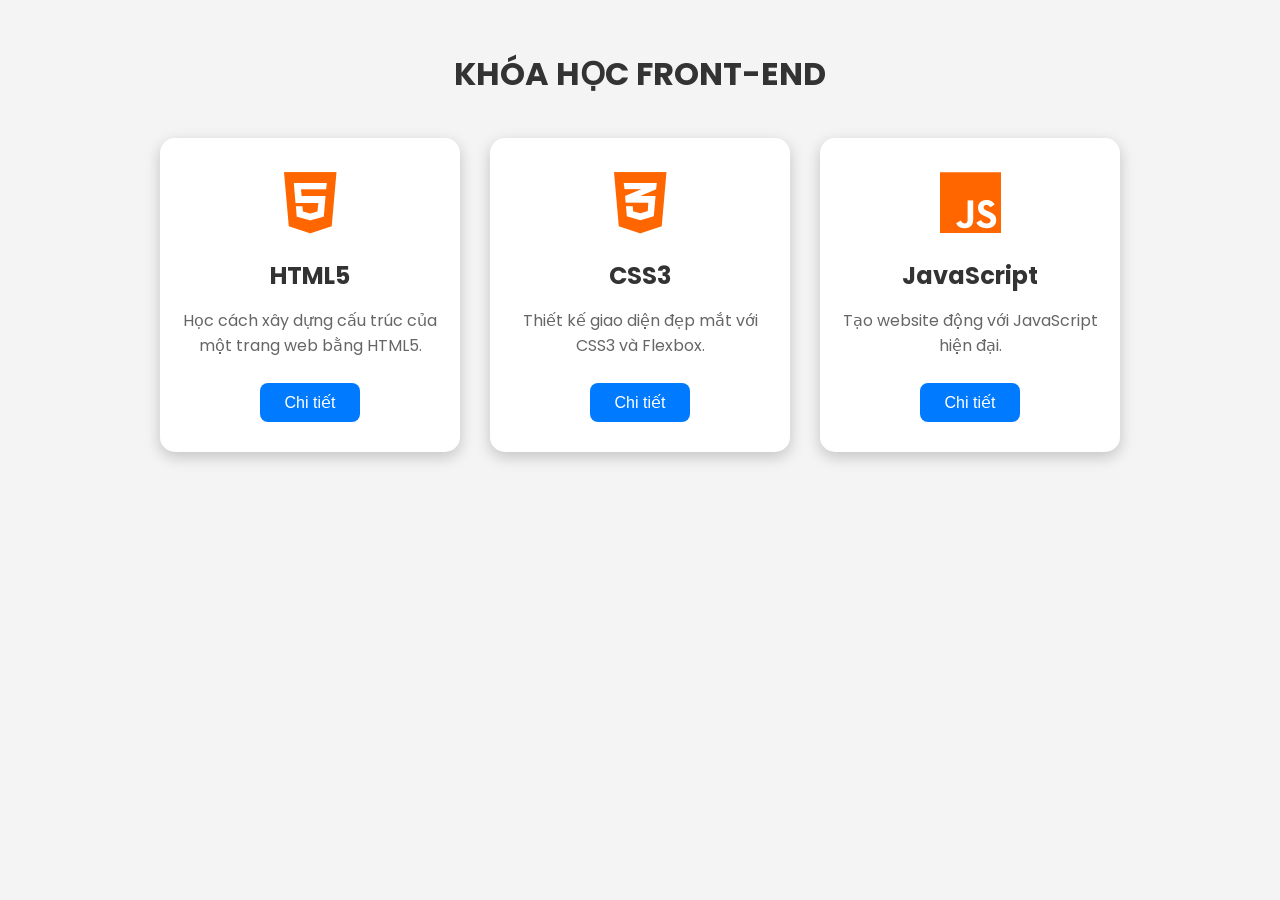
<file: btvl4/index.html>
<!doctype html>
<html lang="vi">
  <head>
    <meta charset="UTF-8" />
    <meta name="viewport" content="width=device-width, initial-scale=1.0" />
    <title>Khóa học Front-end</title>

    <!-- Google Font -->
    <link
      href="https://fonts.googleapis.com/css2?family=Poppins:wght@300;400;600&display=swap"
      rel="stylesheet"
    />

    <!-- Font Awesome -->
    <link
      rel="stylesheet"
      href="https://cdnjs.cloudflare.com/ajax/libs/font-awesome/6.5.2/css/all.min.css"
    />

    <link rel="stylesheet" href="style.css" />
  </head>
  <body>
    <h1>KHÓA HỌC FRONT-END</h1>

    <div class="container">
      <div class="card">
        <i class="fa-brands fa-html5 icon"></i>
        <h2>HTML5</h2>
        <p>Học cách xây dựng cấu trúc của một trang web bằng HTML5.</p>
        <button>Chi tiết</button>
      </div>

      <div class="card">
        <i class="fa-brands fa-css3-alt icon"></i>
        <h2>CSS3</h2>
        <p>Thiết kế giao diện đẹp mắt với CSS3 và Flexbox.</p>
        <button>Chi tiết</button>
      </div>

      <div class="card">
        <i class="fa-brands fa-js icon"></i>
        <h2>JavaScript</h2>
        <p>Tạo website động với JavaScript hiện đại.</p>
        <button>Chi tiết</button>
      </div>
    </div>
  </body>
</html>
</file>
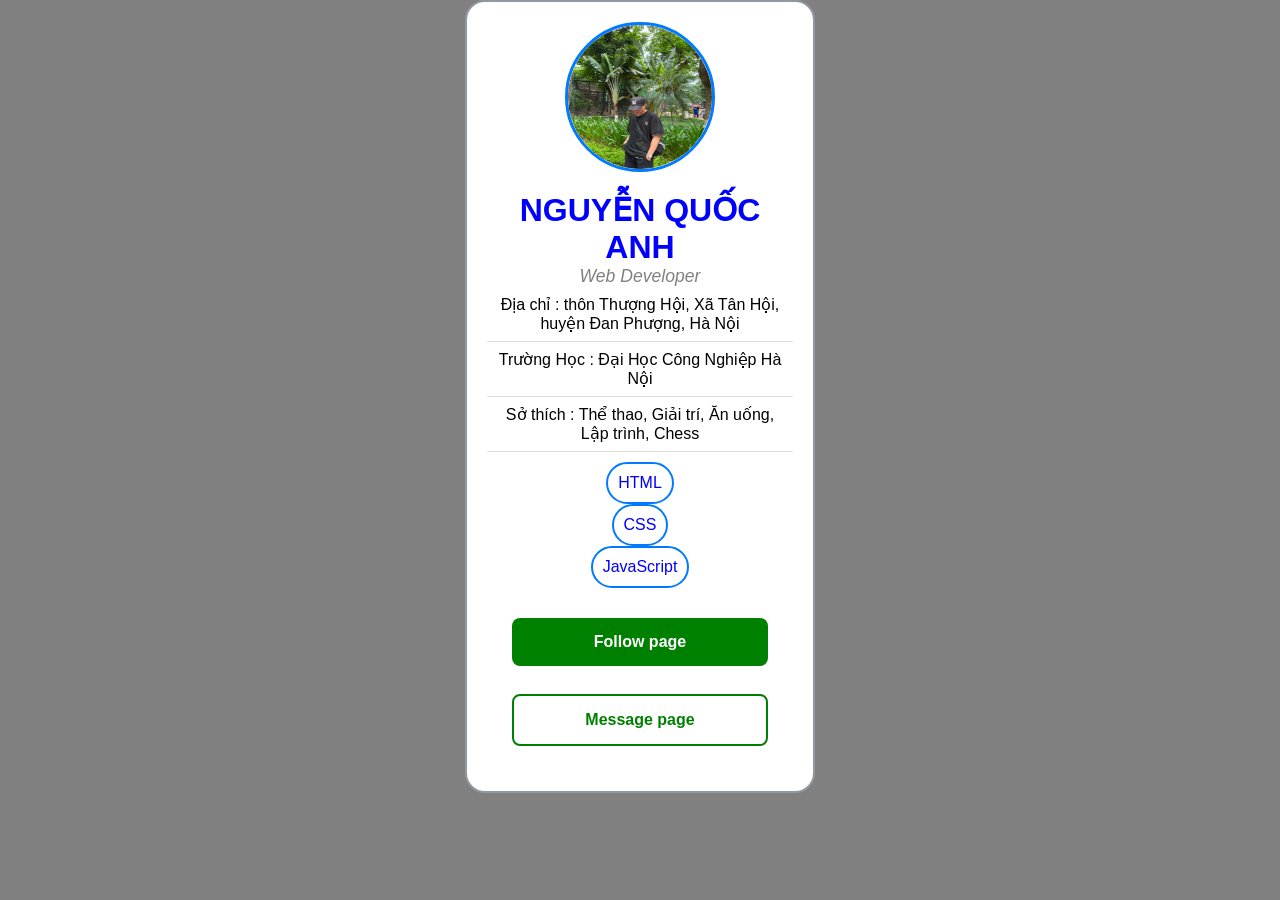
<file: btvn buoi3/index.html>
<!doctype html>
<html lang="en">
  <head>
    <meta charset="UTF-8" />
    <link rel="stylesheet" href="style.css" />
    <meta name="viewport" content="width=device-width, initial-scale=1.0" />
    <title>Personal card</title>
  </head>
  <body>
    <div class="card">
      <img src="/anh.jpg" alt="avatar" class="avt" />
      <div class="fullname">Nguyễn Quốc Anh</div>
      <div class="major">Web Developer</div>
      <div class="information">
        <p>Địa chỉ : thôn Thượng Hội, Xã Tân Hội, huyện Đan Phượng, Hà Nội</p>
        <p>Trường Học : Đại Học Công Nghiệp Hà Nội</p>
        <p>Sở thích : Thể thao, Giải trí, Ăn uống, Lập trình, Chess</p>
      </div>
      <div class="skills">
        <span class="skill">HTML</span><br />
        <span class="skill">CSS</span><br />
        <span class="skill">JavaScript</span>
      </div>
      <div class="button">
        <a href="#" class="button follow">Follow page</a><br />
        <a href="#" class="button message">Message page</a>
      </div>
    </div>
  </body>
</html>
</file>
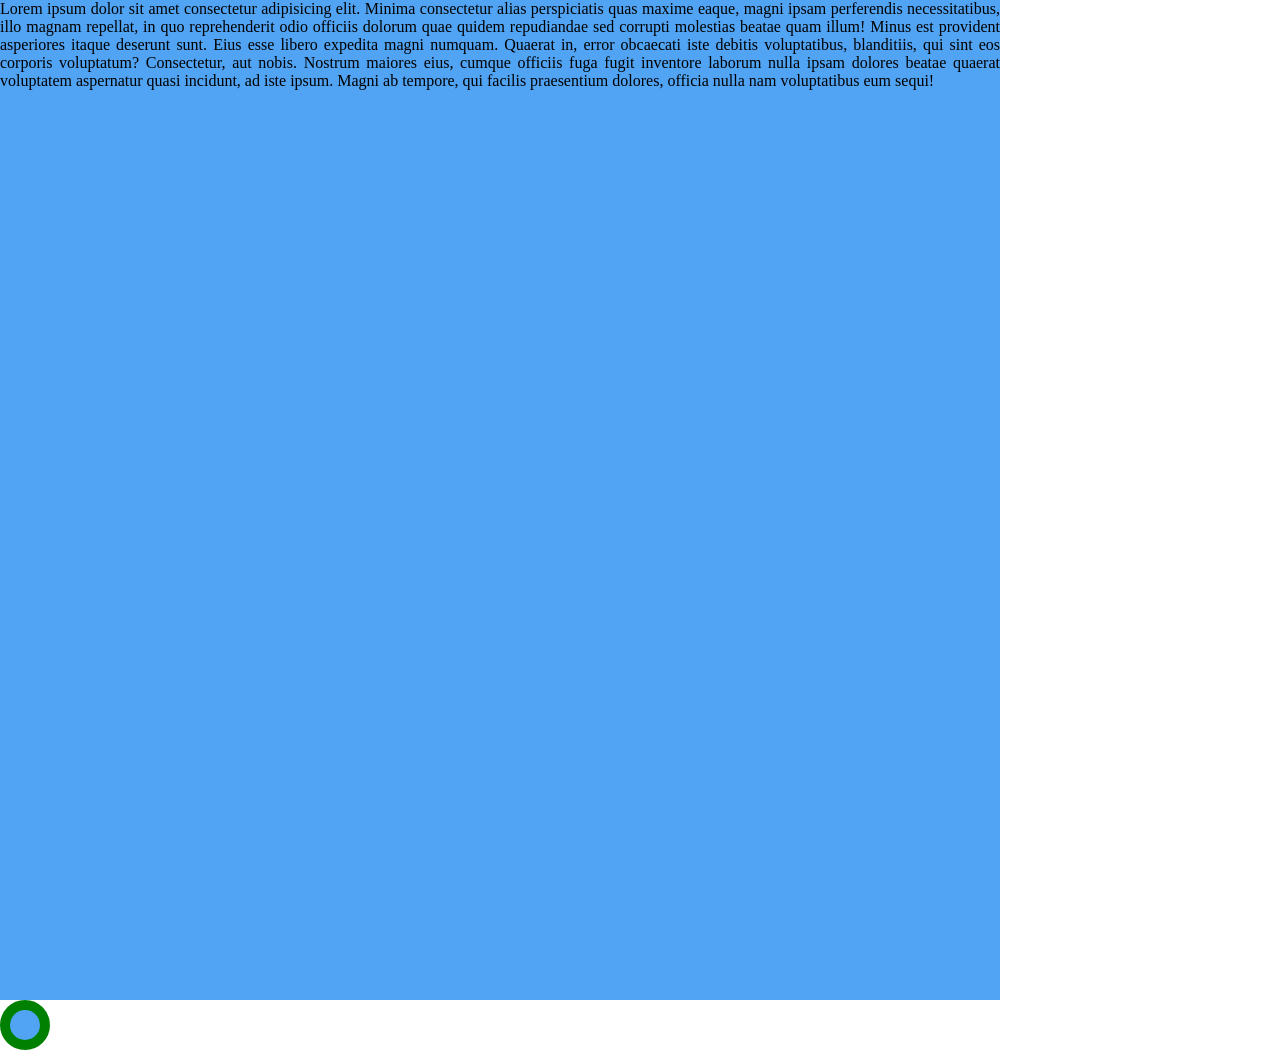
<file: buoi2/index.html>
<!doctype html>
<html lang="en">
  <head>
    <meta charset="UTF-8" />
    <meta name="viewport" content="width=device-width, initial-scale=1.0" />
    <title>Document</title>
    <link rel="stylesheet" href="style.css" />
  </head>
  <body>
    <p>
      Lorem ipsum dolor sit amet consectetur adipisicing elit. Minima
      consectetur alias perspiciatis quas maxime eaque, magni ipsam perferendis
      necessitatibus, illo magnam repellat, in quo reprehenderit odio officiis
      dolorum quae quidem repudiandae sed corrupti molestias beatae quam illum!
      Minus est provident asperiores itaque deserunt sunt. Eius esse libero
      expedita magni numquam. Quaerat in, error obcaecati iste debitis
      voluptatibus, blanditiis, qui sint eos corporis voluptatum? Consectetur,
      aut nobis. Nostrum maiores eius, cumque officiis fuga fugit inventore
      laborum nulla ipsam dolores beatae quaerat voluptatem aspernatur quasi
      incidunt, ad iste ipsum. Magni ab tempore, qui facilis praesentium
      dolores, officia nulla nam voluptatibus eum sequi!
    </p>
    <div class="card1">
      <div class="card2"></div>
    </div>
  </body>
</html>
</file>
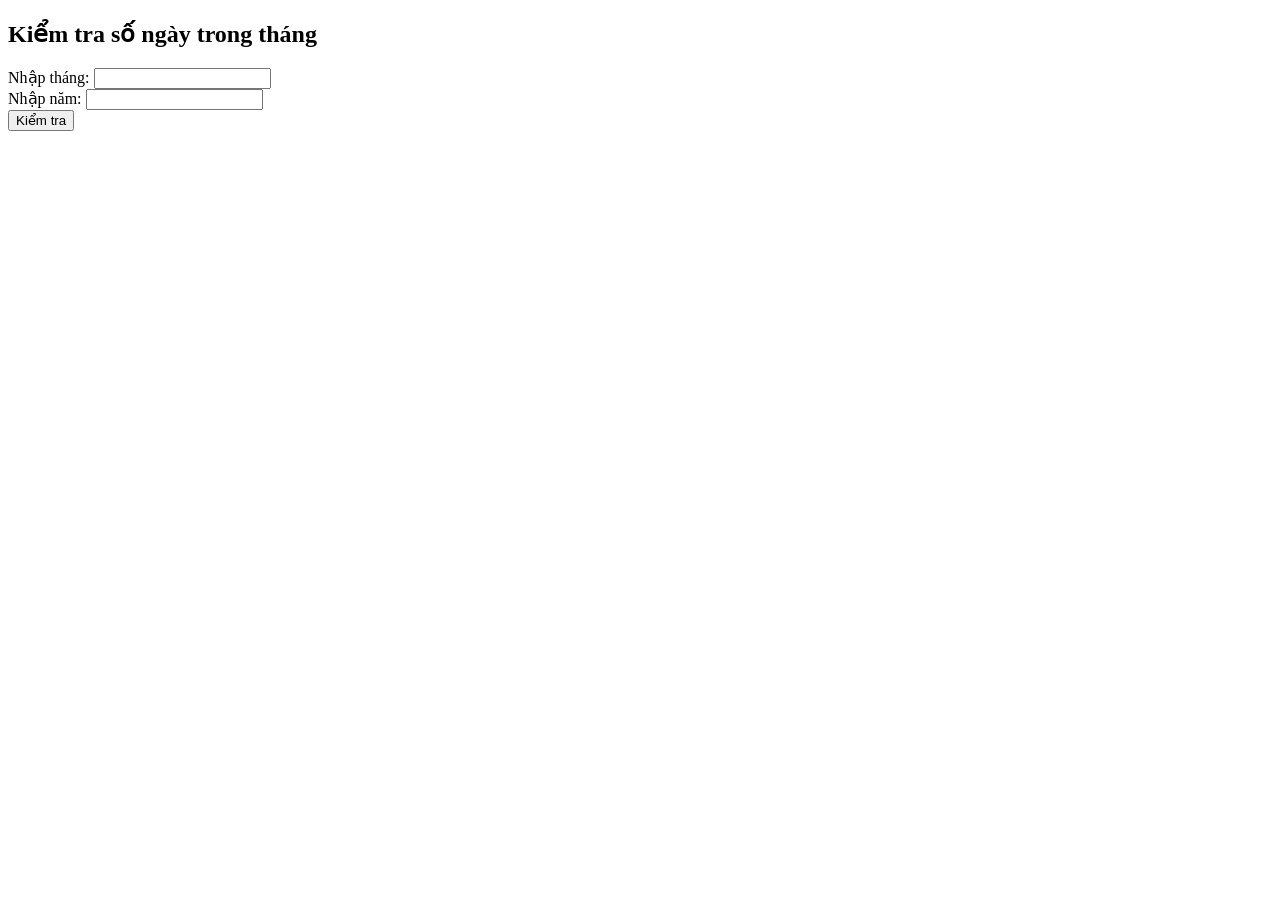
<file: ktrab2/index.html>
<!doctype html>
<html lang="en">
  <head>
    <meta charset="UTF-8" />
    <meta name="viewport" content="width=device-width, initial-scale=1.0" />
    <title>Document</title>
  </head>
  <body>
    <h2>Kiểm tra số ngày trong tháng</h2>
    <label>Nhập tháng:</label>
    <input type="number" id="month" /> <br />
    <label>Nhập năm:</label>
    <input type="number" id="year" /><br />
    <button onclick="checkDay">Kiểm tra</button>
    <script src="script.js"></script>
  </body>
</html>
</file>
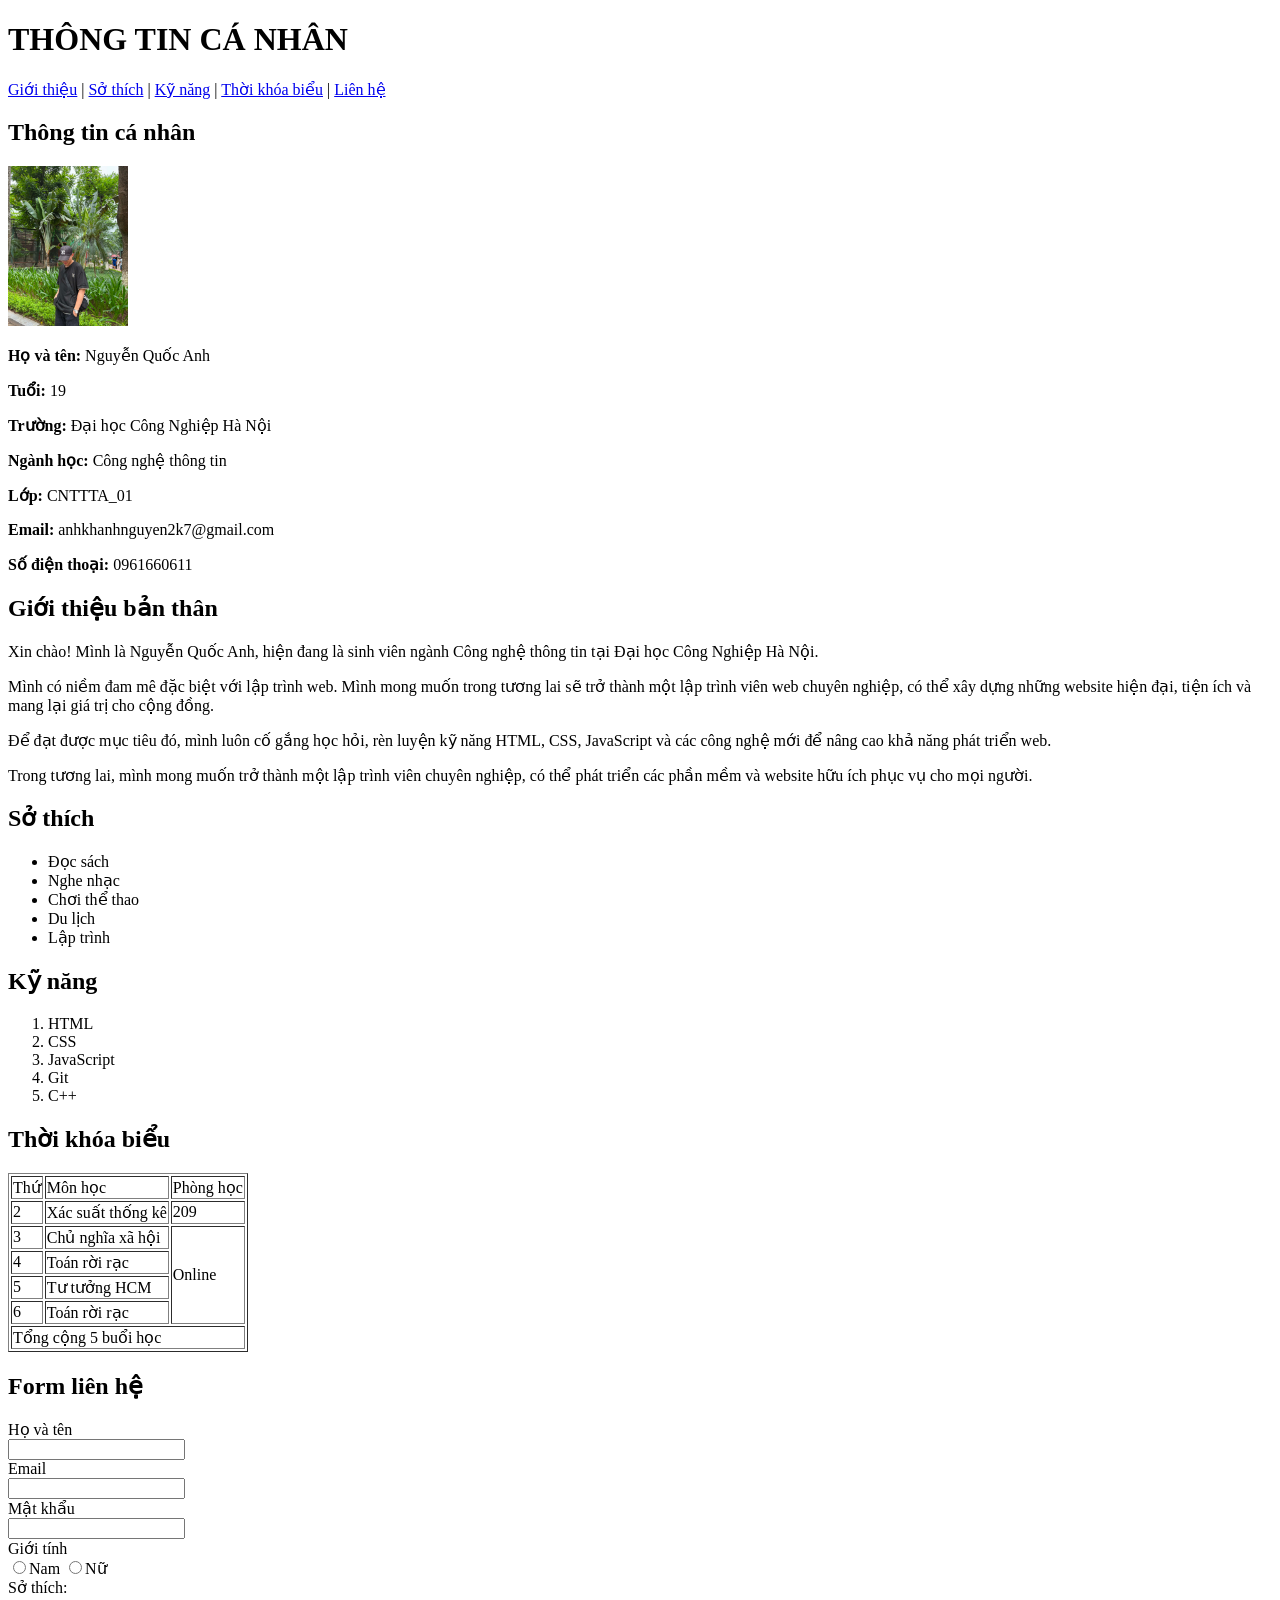
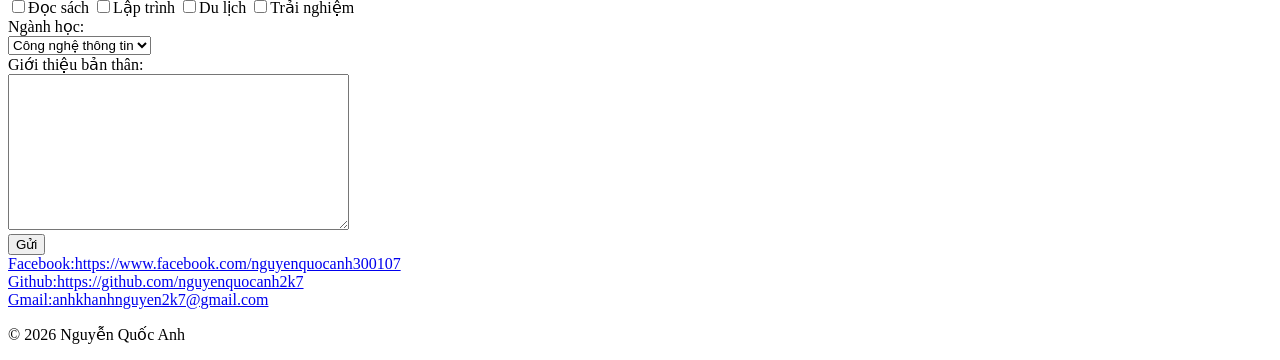
<file: card.html>
<!doctype html>
<html lang="en">
  <head>
    <meta charset="UTF-8" />
    <meta name="viewport" content="width=device-width, initial-scale=1.0" />
    <link rel="apple-touch-icon" sizes="180x180" href="apple-touch-icon.png" />
    <link rel="icon" type="image/png" sizes="32x32" href="favicon-32x32.png" />
    <link rel="icon" type="image/png" sizes="16x16" href="favicon-16x16.png" />
    <link rel="manifest" href="site.webmanifest" />
    <title>Document</title>
  </head>
  <body>
    <header>
      <h1>THÔNG TIN CÁ NHÂN</h1>
      <nav>
        <a href="#gioithieu" target="_self">Giới thiệu</a> |
        <a href="#sothich" target="_self">Sở thích</a> |
        <a href="#kynang">Kỹ năng</a> |
        <a href="#thoikhoabieu">Thời khóa biểu</a> |
        <a href="#lienhe">Liên hệ</a>
      </nav>
    </header>

    <section id="thongtin">
      <h2>Thông tin cá nhân</h2>
      <p><img src="anh.jpg" alt="Ảnh đại diện" width="120" /></p>
      <p><strong>Họ và tên:</strong> Nguyễn Quốc Anh</p>
      <p><strong>Tuổi:</strong> 19</p>
      <p><strong>Trường:</strong> Đại học Công Nghiệp Hà Nội</p>
      <p><strong>Ngành học:</strong> Công nghệ thông tin</p>
      <p><strong>Lớp:</strong> CNTTTA_01</p>
      <p><strong>Email:</strong> anhkhanhnguyen2k7@gmail.com</p>
      <p><strong>Số điện thoại:</strong> 0961660611</p>
    </section>

    <section id="gioithieu">
      <h2>Giới thiệu bản thân</h2>
      <p>
        Xin chào! Mình là Nguyễn Quốc Anh, hiện đang là sinh viên ngành Công
        nghệ thông tin tại Đại học Công Nghiệp Hà Nội.
      </p>
      <p>
        Mình có niềm đam mê đặc biệt với lập trình web. Mình mong muốn trong
        tương lai sẽ trở thành một lập trình viên web chuyên nghiệp, có thể xây
        dựng những website hiện đại, tiện ích và mang lại giá trị cho cộng đồng.
      </p>
      <p>
        Để đạt được mục tiêu đó, mình luôn cố gắng học hỏi, rèn luyện kỹ năng
        HTML, CSS, JavaScript và các công nghệ mới để nâng cao khả năng phát
        triển web.
      </p>
      <p>
        Trong tương lai, mình mong muốn trở thành một lập trình viên chuyên
        nghiệp, có thể phát triển các phần mềm và website hữu ích phục vụ cho
        mọi người.
      </p>
    </section>

    <section id="sothich">
      <h2>Sở thích</h2>
      <ul>
        <li>Đọc sách</li>
        <li>Nghe nhạc</li>
        <li>Chơi thể thao</li>
        <li>Du lịch</li>
        <li>Lập trình</li>
      </ul>
    </section>

    <section id="kynang">
      <h2>Kỹ năng</h2>
      <ol>
        <li>HTML</li>
        <li>CSS</li>
        <li>JavaScript</li>
        <li>Git</li>
        <li>C++</li>
      </ol>
    </section>
    <section id="thoikhoabieu">
      <h2>Thời khóa biểu</h2>
      <table border="1">
        <tr>
          <td>Thứ</td>
          <td>Môn học</td>
          <td>Phòng học</td>
        </tr>
        <tr>
          <td>2</td>
          <td>Xác suất thống kê</td>
          <td>209</td>
        </tr>
        <tr>
          <td>3</td>
          <td>Chủ nghĩa xã hội</td>
          <td rowspan="4">Online</td>
        </tr>
        <tr>
          <td>4</td>
          <td>Toán rời rạc</td>
        </tr>
        <tr>
          <td>5</td>
          <td>Tư tưởng HCM</td>
        </tr>
        <tr>
          <td>6</td>
          <td>Toán rời rạc</td>
        </tr>
        <tr>
          <td colspan="3">Tổng cộng 5 buổi học</td>
        </tr>
      </table>
    </section>

    <section id="lienhe">
      <h2>Form liên hệ</h2>
      <form action="/action_page.php">
        <label for="username"> Họ và tên </label><br />
        <input type="text" id="name" /><br />
        <label for="email" id="email">Email</label><br />
        <input type="email" /><br />
        <label for="pw" id="password">Mật khẩu</label><br />
        <input type="password" /><br />
        <label for="gender">Giới tính</label><br />
        <input type="radio" name="gioitinh" />Nam
        <input type="radio" name="gioitinh" />Nữ<br />
        <label for="sothich">Sở thích: </label><br />
        <input type="checkbox" />Đọc sách <input type="checkbox" />Lập trình
        <input type="checkbox" />Du lịch <input type="checkbox" />Trải nghiệm
        <br />
        <label for="pursue">Ngành học: </label><br />
        <select id="pursue">
          <option value="CNTT">Công nghệ thông tin</option>
          <option value="KTMT">Kỹ thuật máy tính</option>
          <option value="HTTT">Hệ thống thông tin</option>
          <option value="KHMT">Khoa học máy tính</option></select
        ><br />
        <label for="introduce">Giới thiệu bản thân: </label><br />
        <textarea
          name="message"
          id="introduction"
          rows="10"
          cols="40"
        ></textarea
        ><br />
        <button>Gửi</button>
      </form>
    </section>
    <footer id="lienhe">
      <a href="https://www.facebook.com/nguyenquocanh300107" target="_blank"
        >Facebook:https://www.facebook.com/nguyenquocanh300107</a
      ><br />
      <a href="https://github.com/nguyenquocanh2k7" target="_blank"
        >Github:https://github.com/nguyenquocanh2k7</a
      ><br />
      <a
        href="https://mail.google.com/mail/u/0/#inbox?compose=GTvVlcSDbgvHcsxnzhkDNjHmCSMQqZNsRsZLXgXKXZcXZVGhwzXQSSKZZtfXchBcBMrPSWTHqbKdC"
        >Gmail:anhkhanhnguyen2k7@gmail.com</a
      >
      <p>&copy; 2026 Nguyễn Quốc Anh</p>
    </footer>
  </body>
</html>
</file>
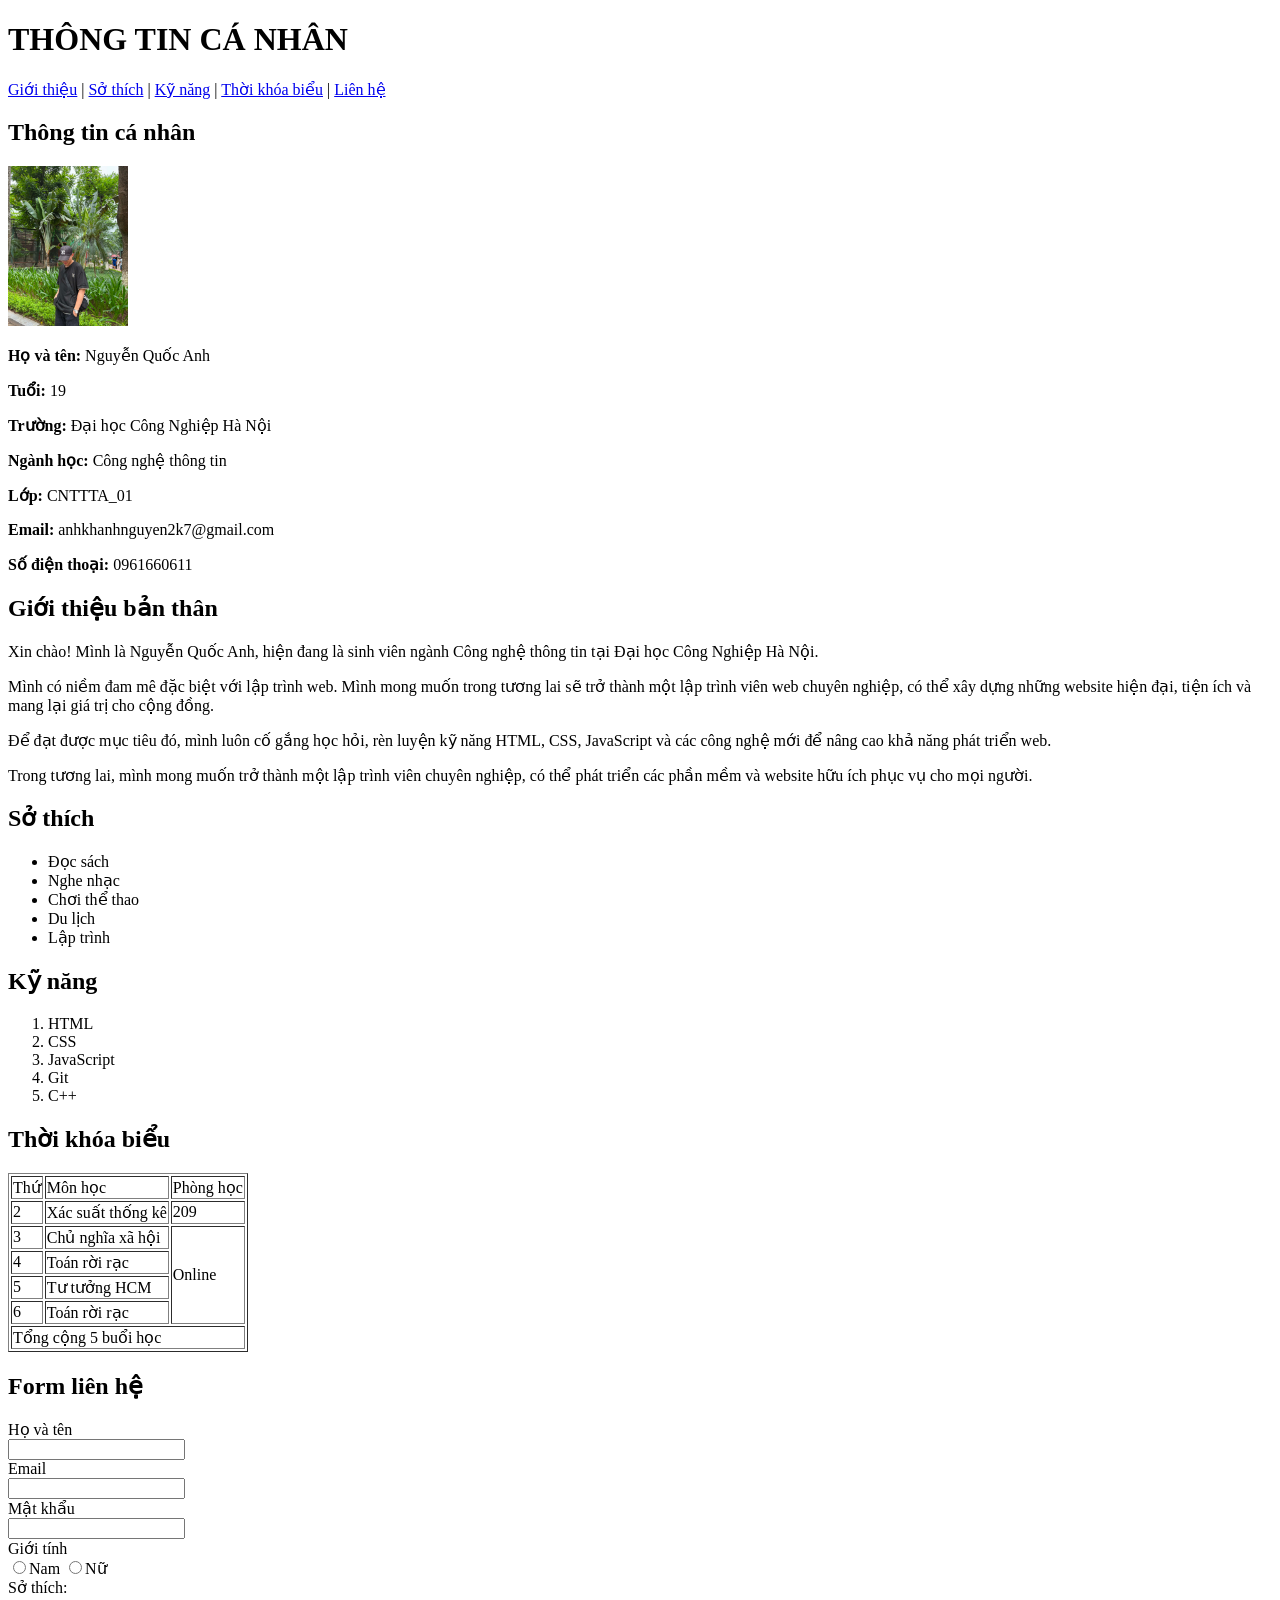
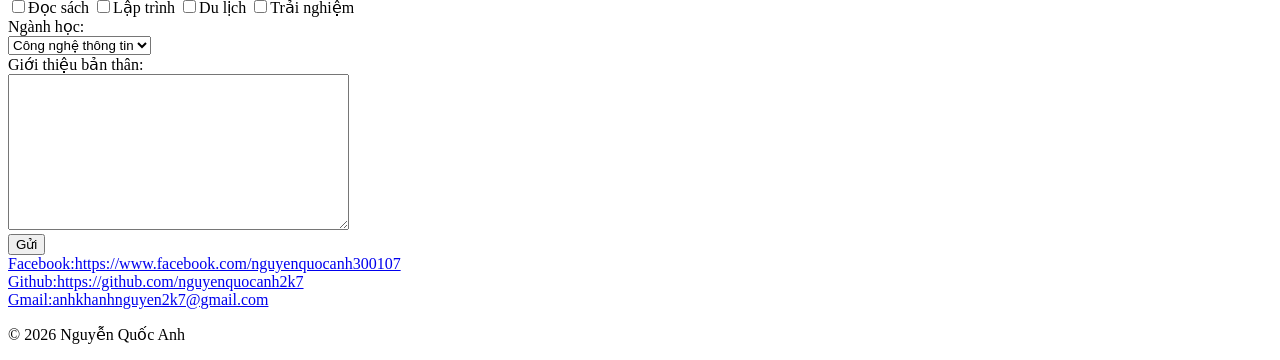
<file: favicon_io/card.html>
<!doctype html>
<html lang="en">
  <head>
    <link rel="apple-touch-icon" sizes="180x180" href="/apple-touch-icon.png" />
    <link rel="icon" type="image/png" sizes="32x32" href="/favicon-32x32.png" />
    <link rel="icon" type="image/png" sizes="16x16" href="/favicon-16x16.png" />
    <link rel="manifest" href="/site.webmanifest" />
    <meta charset="UTF-8" />
    <meta name="viewport" content="width=device-width, initial-scale=1.0" />
    <title>Document</title>
  </head>
  <body>
    <header>
      <h1>THÔNG TIN CÁ NHÂN</h1>
      <nav>
        <a href="#gioithieu" target="_self">Giới thiệu</a> |
        <a href="#sothich" target="_self">Sở thích</a> |
        <a href="#kynang">Kỹ năng</a> |
        <a href="#thoikhoabieu">Thời khóa biểu</a> |
        <a href="#lienhe">Liên hệ</a>
      </nav>
    </header>

    <section id="thongtin">
      <h2>Thông tin cá nhân</h2>
      <p><img src="anh.jpg" alt="Ảnh đại diện" width="120" /></p>
      <p><strong>Họ và tên:</strong> Nguyễn Quốc Anh</p>
      <p><strong>Tuổi:</strong> 19</p>
      <p><strong>Trường:</strong> Đại học Công Nghiệp Hà Nội</p>
      <p><strong>Ngành học:</strong> Công nghệ thông tin</p>
      <p><strong>Lớp:</strong> CNTTTA_01</p>
      <p><strong>Email:</strong> anhkhanhnguyen2k7@gmail.com</p>
      <p><strong>Số điện thoại:</strong> 0961660611</p>
    </section>

    <section id="gioithieu">
      <h2>Giới thiệu bản thân</h2>
      <p>
        Xin chào! Mình là Nguyễn Quốc Anh, hiện đang là sinh viên ngành Công
        nghệ thông tin tại Đại học Công Nghiệp Hà Nội.
      </p>
      <p>
        Mình có niềm đam mê đặc biệt với lập trình web. Mình mong muốn trong
        tương lai sẽ trở thành một lập trình viên web chuyên nghiệp, có thể xây
        dựng những website hiện đại, tiện ích và mang lại giá trị cho cộng đồng.
      </p>
      <p>
        Để đạt được mục tiêu đó, mình luôn cố gắng học hỏi, rèn luyện kỹ năng
        HTML, CSS, JavaScript và các công nghệ mới để nâng cao khả năng phát
        triển web.
      </p>
      <p>
        Trong tương lai, mình mong muốn trở thành một lập trình viên chuyên
        nghiệp, có thể phát triển các phần mềm và website hữu ích phục vụ cho
        mọi người.
      </p>
    </section>

    <section id="sothich">
      <h2>Sở thích</h2>
      <ul>
        <li>Đọc sách</li>
        <li>Nghe nhạc</li>
        <li>Chơi thể thao</li>
        <li>Du lịch</li>
        <li>Lập trình</li>
      </ul>
    </section>

    <section id="kynang">
      <h2>Kỹ năng</h2>
      <ol>
        <li>HTML</li>
        <li>CSS</li>
        <li>JavaScript</li>
        <li>Git</li>
        <li>C++</li>
      </ol>
    </section>
    <section id="thoikhoabieu">
      <h2>Thời khóa biểu</h2>
      <table border="1">
        <tr>
          <td>Thứ</td>
          <td>Môn học</td>
          <td>Phòng học</td>
        </tr>
        <tr>
          <td>2</td>
          <td>Xác suất thống kê</td>
          <td>209</td>
        </tr>
        <tr>
          <td>3</td>
          <td>Chủ nghĩa xã hội</td>
          <td rowspan="4">Online</td>
        </tr>
        <tr>
          <td>4</td>
          <td>Toán rời rạc</td>
        </tr>
        <tr>
          <td>5</td>
          <td>Tư tưởng HCM</td>
        </tr>
        <tr>
          <td>6</td>
          <td>Toán rời rạc</td>
        </tr>
        <tr>
          <td colspan="3">Tổng cộng 5 buổi học</td>
        </tr>
      </table>
    </section>

    <section id="lienhe">
      <h2>Form liên hệ</h2>
      <form action="/action_page.php">
        <label for="username"> Họ và tên </label><br />
        <input type="text" id="name" /><br />
        <label for="email" id="email">Email</label><br />
        <input type="email" /><br />
        <label for="pw" id="password">Mật khẩu</label><br />
        <input type="password" /><br />
        <label for="gender">Giới tính</label><br />
        <input type="radio" name="gioitinh" />Nam
        <input type="radio" name="gioitinh" />Nữ<br />
        <label for="sothich">Sở thích: </label><br />
        <input type="checkbox" />Đọc sách <input type="checkbox" />Lập trình
        <input type="checkbox" />Du lịch <input type="checkbox" />Trải nghiệm
        <br />
        <label for="pursue">Ngành học: </label><br />
        <select id="pursue">
          <option value="CNTT">Công nghệ thông tin</option>
          <option value="KTMT">Kỹ thuật máy tính</option>
          <option value="HTTT">Hệ thống thông tin</option>
          <option value="KHMT">Khoa học máy tính</option></select
        ><br />
        <label for="introduce">Giới thiệu bản thân: </label><br />
        <textarea
          name="message"
          id="introduction"
          rows="10"
          cols="40"
        ></textarea
        ><br />
        <button>Gửi</button>
      </form>
    </section>
    <footer id="lienhe">
      <a href="https://www.facebook.com/nguyenquocanh300107" target="_blank"
        >Facebook:https://www.facebook.com/nguyenquocanh300107</a
      ><br />
      <a href="https://github.com/nguyenquocanh2k7" target="_blank"
        >Github:https://github.com/nguyenquocanh2k7</a
      ><br />
      <a
        href="https://mail.google.com/mail/u/0/#inbox?compose=GTvVlcSDbgvHcsxnzhkDNjHmCSMQqZNsRsZLXgXKXZcXZVGhwzXQSSKZZtfXchBcBMrPSWTHqbKdC"
        >Gmail:anhkhanhnguyen2k7@gmail.com</a
      >
      <p>&copy; 2026 Nguyễn Quốc Anh</p>
    </footer>
  </body>
</html>
</file>
<file: btvl4/style.css>
/* Reset */
* {
  margin: 0;
  padding: 0;
  box-sizing: border-box;
}

body {
  font-family: "Poppins", sans-serif;
  background: #f4f4f4;
  text-align: center;
  padding: 50px;
}

h1 {
  margin-bottom: 40px;
  color: #333;
}

/* Flexbox */
.container {
  display: flex;
  justify-content: center;
  gap: 30px;
  flex-wrap: wrap;
}

/* Card */
.card {
  width: 300px;
  background: white;
  border-radius: 15px;
  box-shadow: 0 5px 15px rgba(0, 0, 0, 0.2);
  padding: 30px 20px;
  transition: 0.4s;
}

.icon {
  font-size: 70px;
  color: #ff6600;
  margin-bottom: 20px;
  transition: 0.4s;
}

.card h2 {
  margin-bottom: 15px;
  color: #333;
}

.card p {
  color: #666;
  margin-bottom: 25px;
}

button {
  padding: 10px 25px;
  border: none;
  border-radius: 8px;
  background: #007bff;
  color: white;
  cursor: pointer;
  font-size: 16px;
  transition: 0.4s;
}

/* Hover */
.card:hover {
  background: #007bff;
  color: white;
  transform: translateY(-10px);
}

.card:hover h2,
.card:hover p {
  color: white;
}

.card:hover .icon {
  color: yellow;
}

.card:hover button {
  background: #ff6600;
}
</file>
<file: btvn buoi3/style.css>
* {
  margin: 0;
  padding: 0;
  box-sizing: border-box;
}
body {
  background-color: gray;
  font-family: Arial;
  text-align: center;
}
.card {
  width: 350px;
  background-color: white;
  border: 2px solid #9198a1;
  border-radius: 20px;
  padding: 20px;
  margin: auto;
}
.avt {
  width: 150px;
  height: 150px;
  border-radius: 50%;
  border: 3px solid #007bff;
  margin-bottom: 15px;
}
.fullname {
  color: blue;
  text-transform: uppercase;
  font-weight: bolder;
  font-size: 2rem;
}
.major {
  color: gray;
  font-style: italic;
  font-size: 1.1rem;
}
.information p {
  padding: 8px;
  border-bottom: 1px solid #ddd;
  text-align: center;
}
.skills {
  margin: 10px;
  text-align: center;
}
.skill {
  display: inline-block;
  border: 2px solid #007bff;
  color: blue;
  border-radius: 999px;
  padding: 10px;
}
.button {
  display: block;
  padding: 15px;
  border-radius: 8px;
  font-weight: bold;
  text-decoration: none;
  margin: 5px;
  text-align: center;
}
.follow {
  background-color: green;
  color: white;
}
.message {
  background-color: white;
  border: 2px solid green;
  color: green;
}
</file>
<file: buoi2/style.css>
* {
  margin: 0;
  padding: 0;
  box-sizing: border-box;
}

.card1 {
  width: 1000px;
  height: 1000px;
  background-color: #51a3f3;
  width: 50px;
  height: 50px;
  border-radius: 50%;
  border: 10px green solid;
}
.card2 {
  width: 1000px;
  height: 1000px;
  width: 50%;
  height: 50%;
}
h1 {
  color: ##51a3f3;
}
p {
  width: 1000px;
  height: 1000px;
  background-color: #51a3f3;
  text-align: justify;
}
</file>
